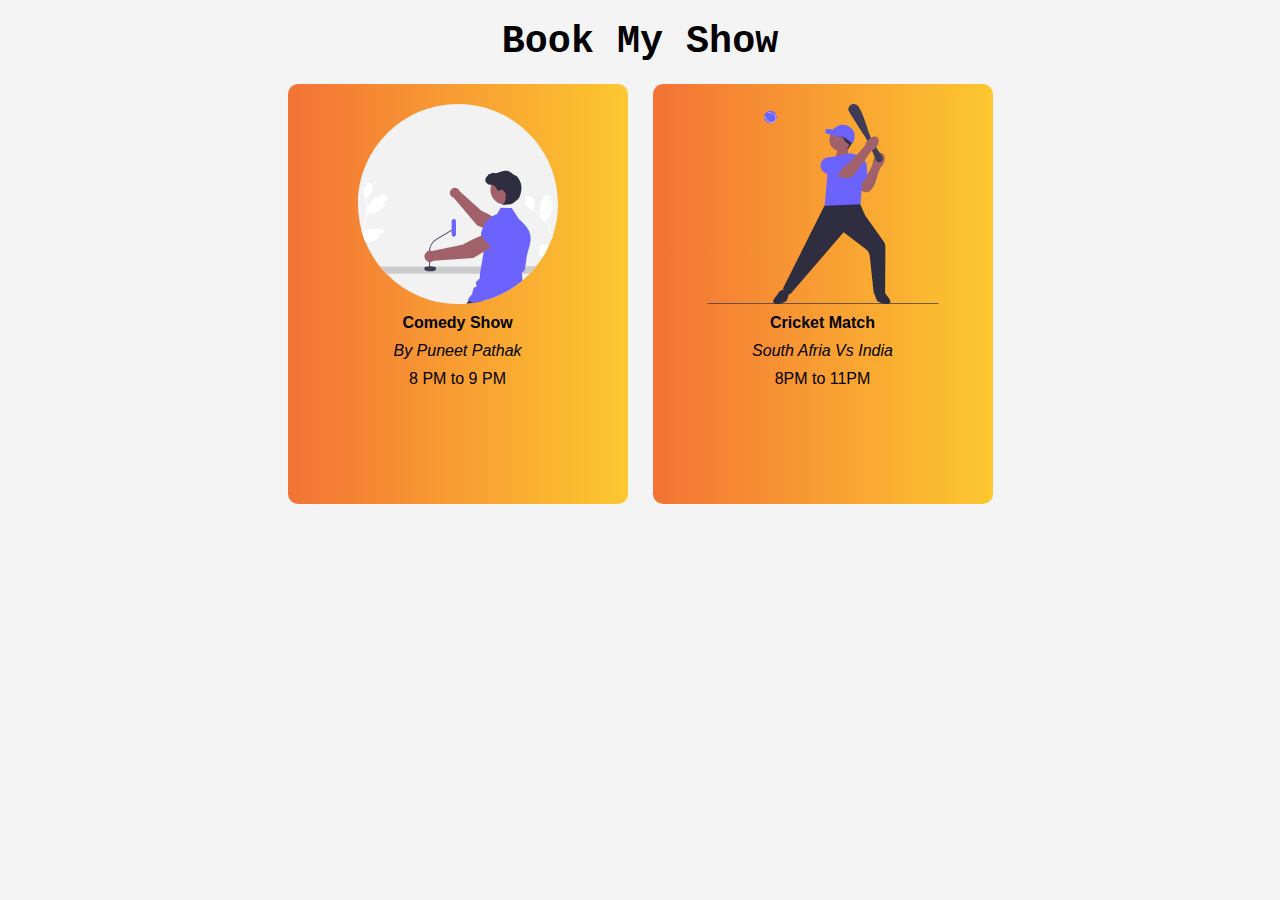
<file: index.html>
<!DOCTYPE html>
<html lang="en">
<head>
    <meta charset="UTF-8">
    <meta name="viewport" content="width=device-width, initial-scale=1.0">
    <title>Event Ticketing System</title>
    <link rel="stylesheet" href="./style.css">
</head>
<body>
    <div class="heading">
        <h1>Book My Show</h1>
    </div>
    <div>
        <div class="event-list">
            <div class="card">
                <div class="card-contents">
                    <img src="./speaking.svg" alt="" height="200" width="250">
                    <h4>Comedy Show</h4>
                    <i>By Puneet Pathak</i>
                    <p>8 PM to 9 PM</p>
                </div>
                <div class="payment">
                    <form><script src="https://checkout.razorpay.com/v1/payment-button.js" data-payment_button_id="pl_K2gbELMZNXAI2i" async> </script> </form>
                </div>
            </div>
    
    
            <div class="card">
                <div class="card-contents">
                    <img src="./cricket.svg" alt="" height="200" width="250">
                    <h4>Cricket Match</h4> 
                    <i>South Afria Vs India</i>
                    <p>8PM to 11PM</p>
                </div>
                <div class="payment">
                    <form>
                        <script src="https://checkout.razorpay.com/v1/payment-button.js" data-payment_button_id="pl_K2gbELMZNXAI2i" async
                        
                        > </script> </form>
                </div>
            </div>
        </div>
            
    </div>
    <script src="./script.js"></script>
</body>
</html>
</file>
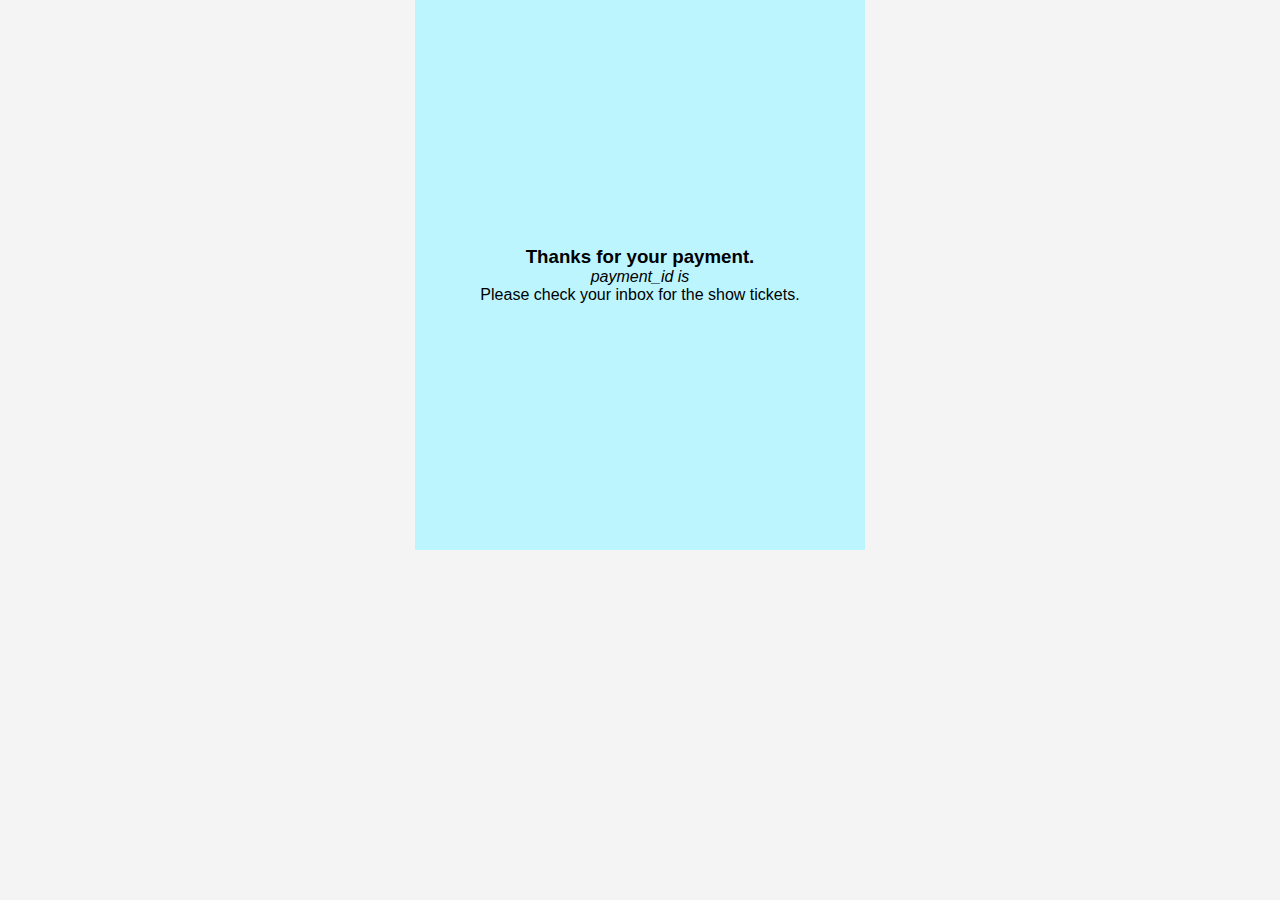
<file: success.html>
<!DOCTYPE html>
<html lang="en">
<head>
    <meta charset="UTF-8">
    <meta name="viewport" content="width=device-width, initial-scale=1.0">
    <title>Payment Success</title>
    <link rel="stylesheet" href="./style.css">
</head>
<body>
    <div class="payment_confirmation">
        <h3>
            Thanks for your payment.
        </h3>
        <i>payment_id is <span id="payId"></span> </i>
        <div>        
            <p>Please check your inbox for the show tickets.</p>    
        </div>
    </div>

    <script src="script.js"></script>
</body>
</html>
</file>
<file: style.css>
*{
    margin: 0px;
    padding: 0px;
}
body {
    font-family: Arial, sans-serif;
    margin: 0;
    padding: 0;
    background-color: #f4f4f4;
}

.heading{
    width: 100%;
    height: auto;    
    text-align: center;
    /* border: 1px solid black; */
    margin-top: 20px;
    margin-bottom: 20px;
    font-size: larger;
    font-family:'Courier New', Courier, monospace;
    font-weight: 100;
}

.event-list{
    display: flex;
    flex-direction: row;
    align-items: center;
    justify-content: center;
    gap: 25px;
}

.card{
    width: 340px;
    height: 420px;
    /* border: 1px solid black; */
    border-radius: 10px;
    background: #FDC830;  
    background: -webkit-linear-gradient(to right, #F37335, #FDC830);
    background: linear-gradient(to right, #F37335, #FDC830); 
    
}

.card:hover {
    box-shadow: rgba(0, 0, 0, 0.22) 0px 19px 43px;
    transform: translate3d(0px, -1px, 0px);
  }

.card-contents{
    display: flex;
    align-items: center;
    flex-direction: column;
    padding: 20px;
    gap:10px;
}

.payment{
    display: flex;
    justify-content: center;
}

.payment_confirmation{
    width: 450px;
    height: 550px;
    background-color: rgb(189, 245, 255);
    margin: 0 auto;
    display: flex;
    flex-direction: column;
    justify-content: center;
    align-items: center;
}
</file>
